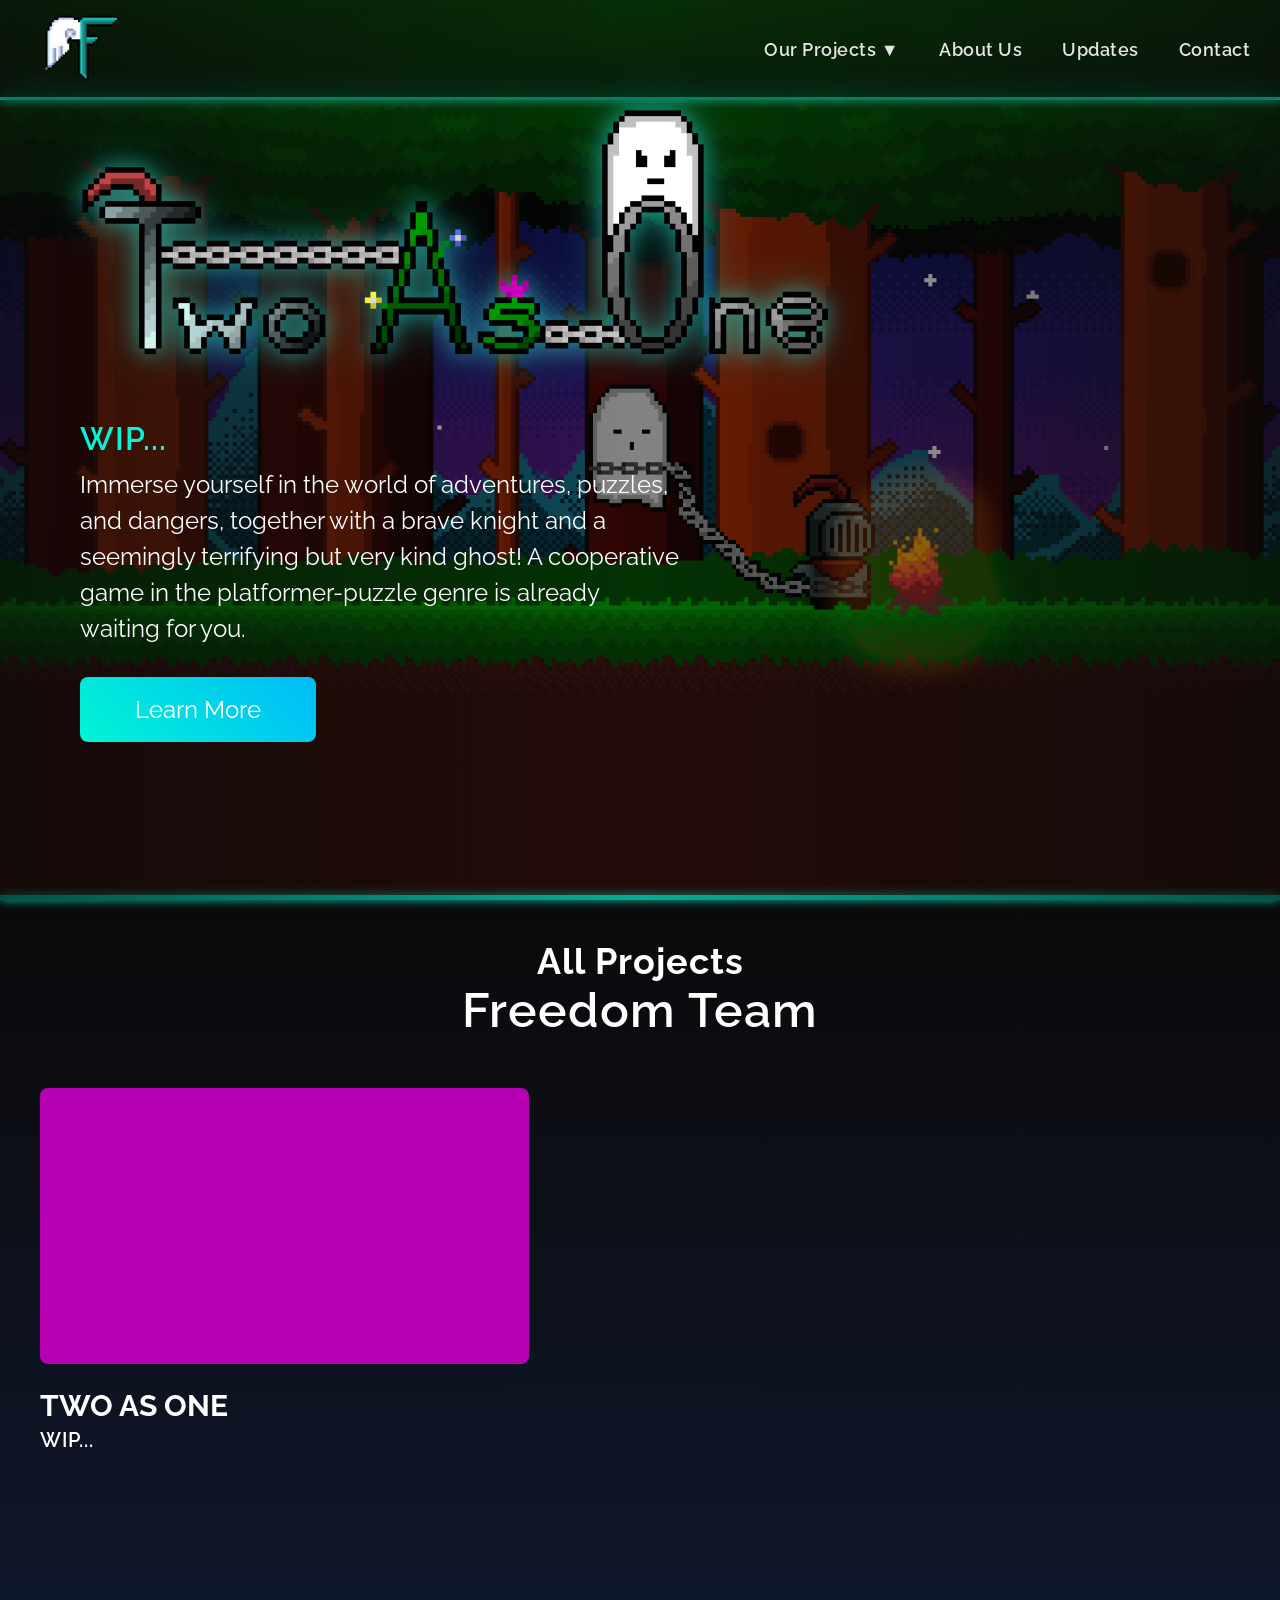
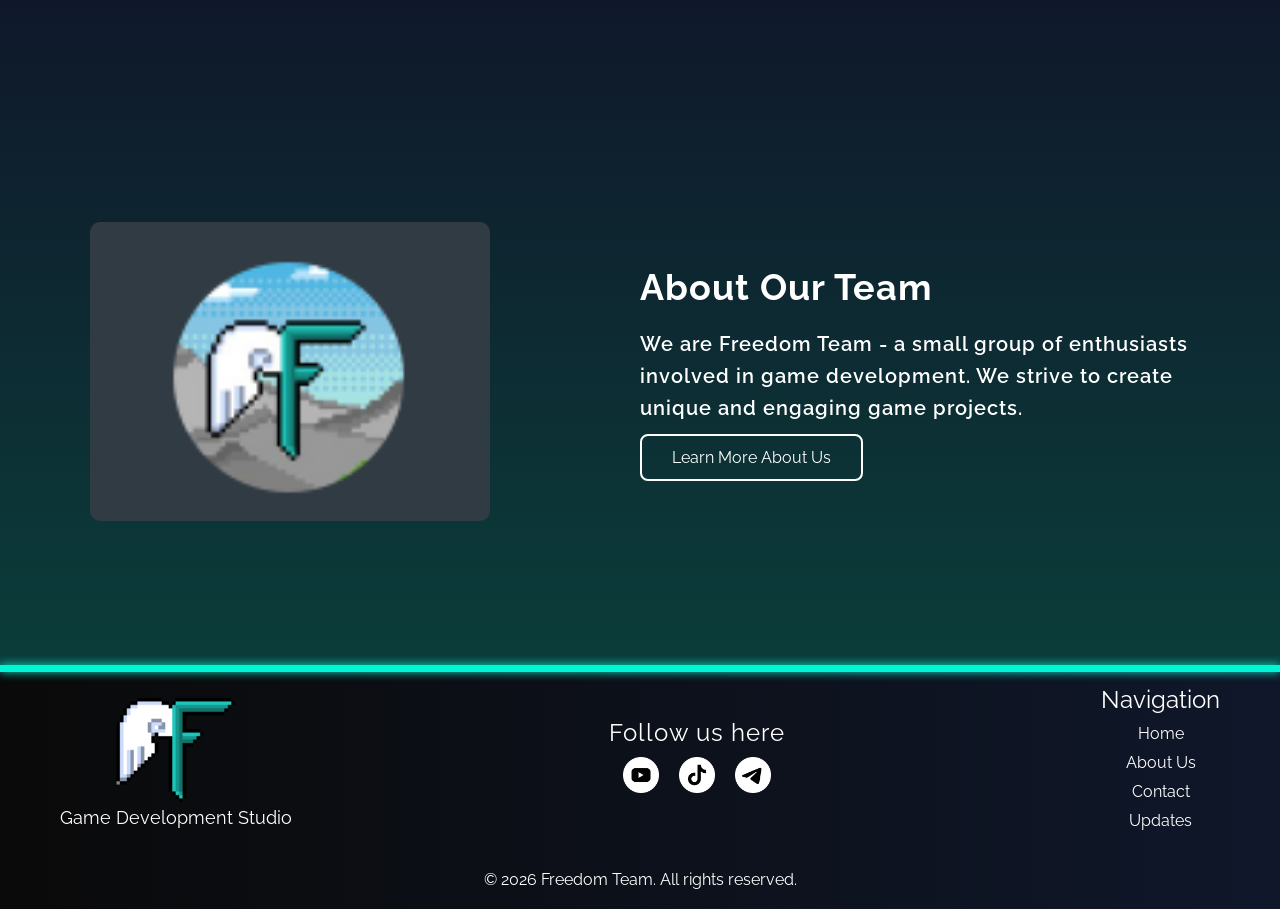
<file: index.html>
<!DOCTYPE html>
<html lang="en">
<head>
    <!-- Подключение шрифта Raleway -->
    <link rel="preconnect" href="https://fonts.googleapis.com">
    <link rel="preconnect" href="https://fonts.gstatic.com" crossorigin>
    <link href="https://fonts.googleapis.com/css2?family=Raleway:ital,wght@0,100..900;1,100..900&display=swap" rel="stylesheet">

    <!-- Мета-теги -->
    <meta charset="UTF-8">
    <meta name="viewport" content="width=device-width, initial-scale=1.0">
    <meta name="description" content="Freedom Team — разработка игр">
    <meta name="keywords" content="FT, Freedom Team, разработка игр, геймдев, пиксель-арт, 2D игры">
    <meta name="author" content="Freedom Team">

    <!-- Заголовок и подключение стилей -->
    <title>Freedom Team</title>
    <link rel="stylesheet" href="CSS/main_styles.css">
    <link rel="icon" href="Картинки/logo_64x64_letter.png" type="image/png">

    <!-- Подключение анимаций -->
    <link rel="stylesheet" href="https://unpkg.com/aos@2.3.4/dist/aos.css">
</head>
<body>

<!-- Секция: header -->  
<div class="header" data-aos="fade-down" data-aos-duration="800">

    <!-- header с обводкой и основной частью -->
    <div class="header-background-gradient"></div>

    <!-- Логотип -->
    <div class="logo">
        <a href="index.html">
            <img src="Картинки/logo_64x64_letter.png" alt="logo-FT">
        </a>
    </div> 

    <!-- Меню -->
    <nav class="menu">
            <div class="dropdown">
                <a href="our_projects.html">Our Projects ▼</a>

                <div class="dropdown-content">
                    <a href="our_projects.html">Two as One</a>
                </div>
            </div> 
            
        <a href="about.html">About Us</a>
        <a href="updates.html">Updates</a>
        <a href="contact.html">Contact</a>
    </nav>
</div>
     
<!-- Секция: последний проект -->
<section class="hero">

    <!-- Лого: Two as One -->
    <div class="hero-content" data-aos="fade-up" data-aos-duration="1000">
        <img src="Картинки/TAO-logo.png" class="hero-logo" alt="TAO-logo">

        <p class="status">WIP...</p>

        <p class="description">Immerse yourself in the world of adventures, puzzles, and dangers, together with a brave knight and a seemingly terrifying but very kind ghost! A cooperative game in the platformer-puzzle genre is already waiting for you.</p>

        <a href="our_projects.html" class="TAO-button">Learn More</a>
    </div>

</section>

<!-- Секция: все проекты + коротко про нас -->
<section class="all-projects">

  <!-- Заголовок -->
  <div class="all-projects-header" data-aos="fade-up" data-aos-duration="1000">
    <h2>All Projects</h2>
    <p>Freedom Team</p>
  </div>

  <!-- Проекты -->
  <div class="projects-grid" data-aos="fade-up" data-aos-duration="1000">

    <div class="project-card">
      <a href="our_projects.html" class="TAO-link">
        
        <img src="Картинки/TAO_Mini_logo.png" alt="TAO-Mini-logo">

        <h3>TWO AS ONE</h3>
        <p class="status-TAO">WIP...</p>

      </a>
    </div>

  </div>

  <!-- Кратко о нас -->
   <div class="about-us">

    <div class="about-container" data-aos="fade-right" data-aos-duration="1000">
      
      <!-- Левая часть -->
      <div class="about-us-text"> 
        <h2>About Our Team</h2>
        <p>We are Freedom Team - a small group of enthusiasts involved in game development. We strive to create unique and engaging game projects.</p>
        <a href="about.html" class="about-button">Learn More About Us</a>
      </div>
   
      <!-- Правая часть -->
      <div class="about-us-img">
        <img src="Картинки/FT_logo.png" alt="About-Us-Image">
      </div>
    </div>
    
   </div>
</section>

<!-- Секция: футер -->
<footer class="footer">
    
    <div class="footer-content">

      <!-- Лого / название -->
      <div class="footer-logo">
        <img src="Картинки/logo_64x64_letter.png" alt="logo-FT">
        <p>Game Development Studio</p>
      </div>

      <!-- Соцсети -->
      <div class="footer-socials">
        <p>Follow us here</p>

      <div class="social-footer-links">
      <!-- Ссылки на социальные сети -->
        <a href="https://surl.li/wzdjaf" class="social-icon-footer">
        <img src="Картинки/youtube.png" alt="YouTube">
        </a>

        <a href="https://www.tiktok.com/@freedoteam33?_t=ZM-90I9KZEi9U4&_r=1" class="social-icon-footer">
        <img src="Картинки/tiktok.png" alt="TikTok">
        </a>

        <a href="https://t.me/freedOmpp" class="social-icon-footer">
        <img src="Картинки/telegram.png" alt="Telegram">
        </a>
      </div>
      </div>

      <!-- Навигация -->
      <div class="footer-nav">
        <p>Navigation</p>
        <a href="index.html">Home</a>
        <a href="about.html">About Us</a>
        <a href="contact.html">Contact</a>
        <a href="updates.html">Updates</a>
      </div>
    </div>

    <!-- Копирайт -->
      <div class="footer-bottom">
        <p>© 2026 Freedom Team. All rights reserved.</p>
      </div>
</footer>


    <script src="https://unpkg.com/aos@2.3.4/dist/aos.js"></script>

    <script>AOS.init({
        duration: 800,
        easing: 'ease-in-out',
        once: true
    });</script>
</body>
</html>
</file>
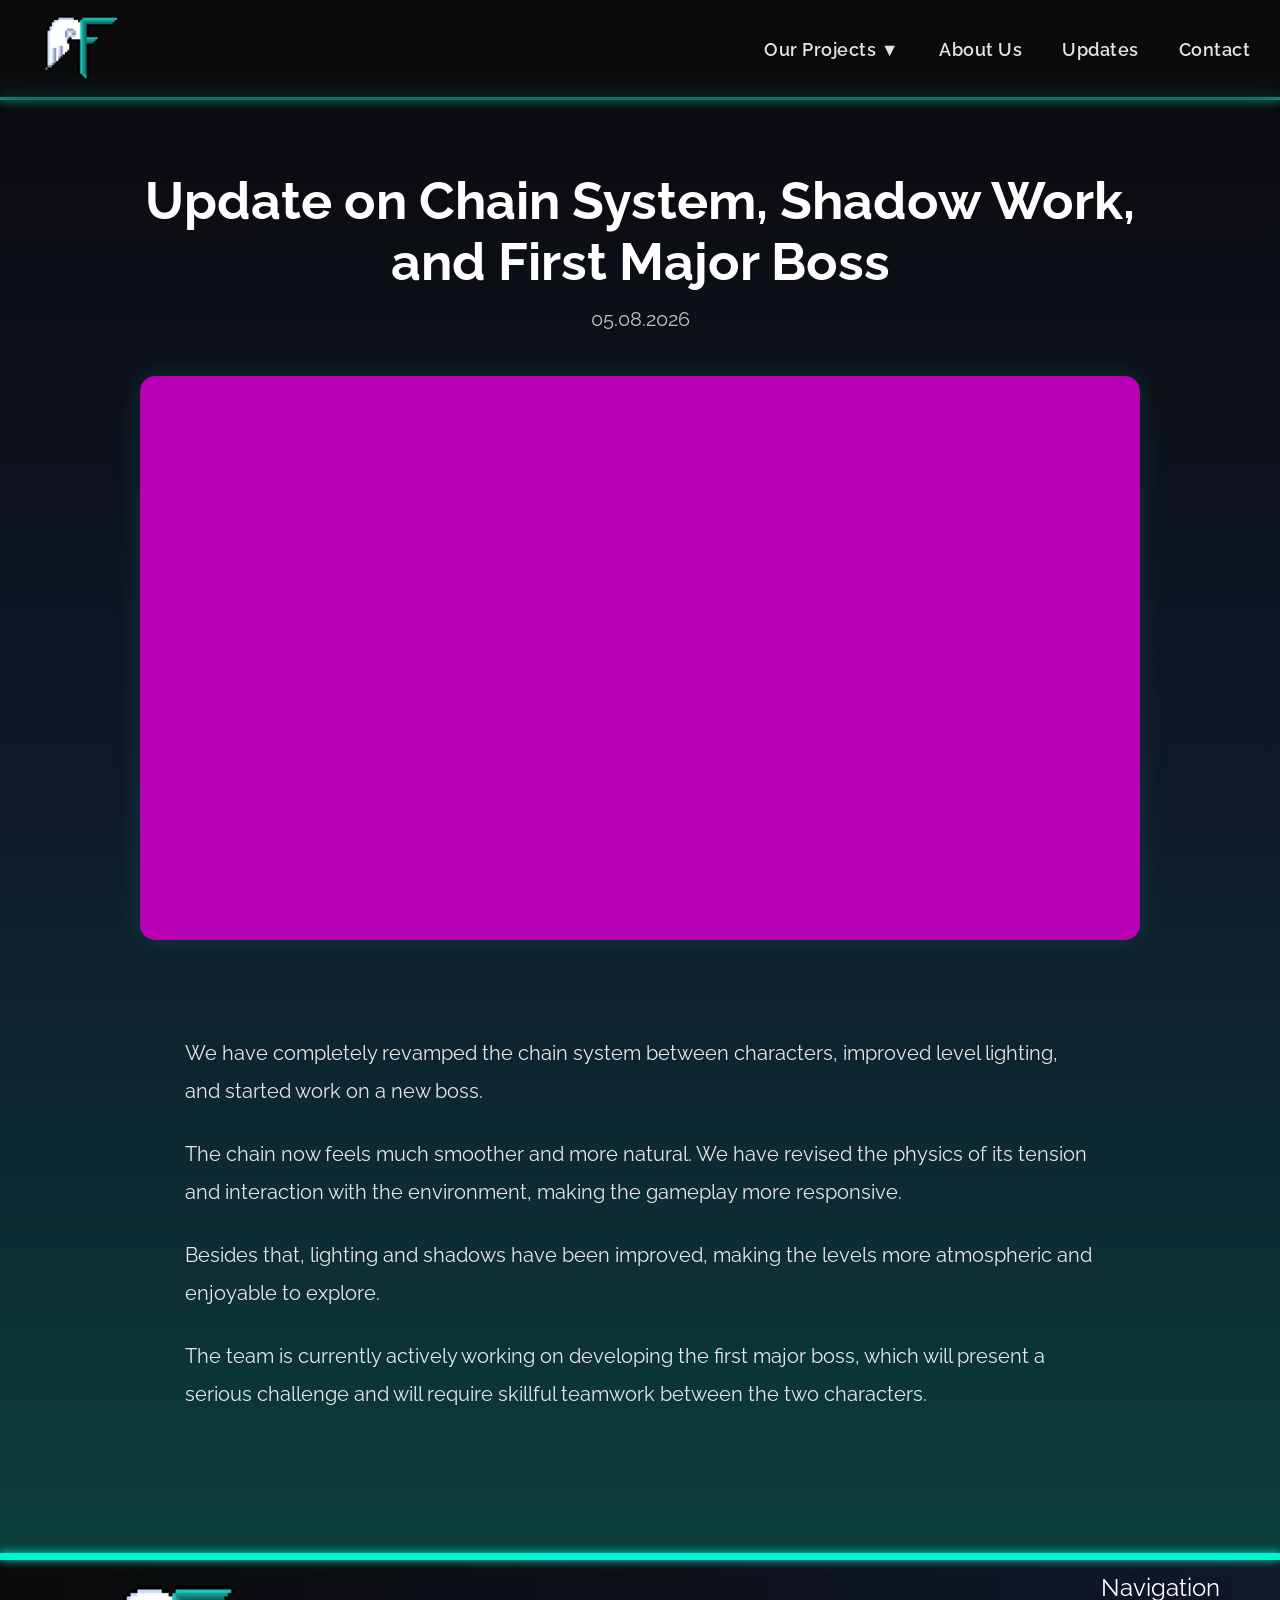
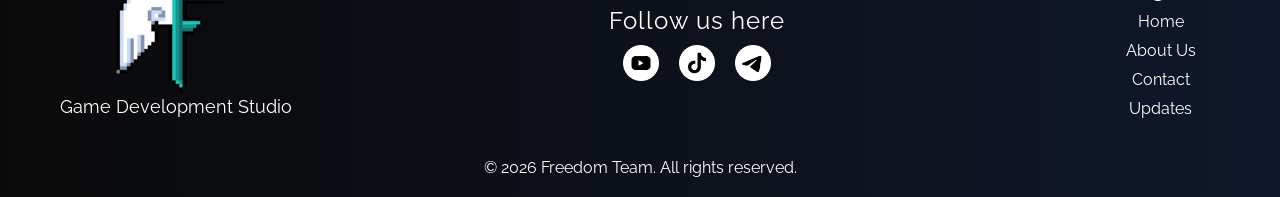
<file: 05.08.2026.html>
<!DOCTYPE html>
<html lang="en">
<head>
    <!-- Подключение шрифта Raleway -->
    <link rel="preconnect" href="https://fonts.googleapis.com">
    <link rel="preconnect" href="https://fonts.gstatic.com" crossorigin>
    <link href="https://fonts.googleapis.com/css2?family=Raleway:ital,wght@0,100..900;1,100..900&display=swap" rel="stylesheet">

    <!-- Мета-теги -->
    <meta charset="UTF-8">
    <meta name="viewport" content="width=device-width, initial-scale=1.0">
    <meta name="description" content="Freedom Team — разработка игр">
    <meta name="keywords" content="FT, Freedom Team, разработка игр, геймдев, пиксель-арт, 2D игры">
    <meta name="author" content="Freedom Team">

    <!-- Заголовок и подключение стилей -->
    <title>05.08.2026 - Freedom Team</title>
    <link rel="stylesheet" href="CSS/main_styles.css">
    <link rel="icon" href="Картинки/logo_64x64_letter.png" type="image/png">

    <!-- Подключение анимаций -->
    <link rel="stylesheet" href="https://unpkg.com/aos@2.3.4/dist/aos.css">
</head>
<body>
    <!-- Секция: header -->  
<div class="header" data-aos="fade-down" data-aos-duration="800">

    <!-- header с обводкой и основной частью -->
    <div class="header-background-gradient"></div>

    <!-- Логотип -->
    <div class="logo">
        <a href="index.html">
            <img src="Картинки/logo_64x64_letter.png" alt="logo-FT">
        </a>
    </div> 

    <!-- Меню -->
    <nav class="menu">
            <div class="dropdown">
                <a href="our_projects.html">Our Projects ▼</a>

                <div class="dropdown-content">
                    <a href="our_projects.html">Two as One</a>
                </div>
            </div> 
            
        <a href="about.html">About Us</a>
        <a href="updates.html">Updates</a>
        <a href="contact.html">Contact</a>
    </nav>
</div>

    <!-- Секция: НОВОСТЬ -->  
    <main class="news-page" data-aos="fade-up" data-aos-duration="1000">
        <div class="news-container">
            <h1>Update on Chain System, Shadow Work, and First Major Boss</h1>

            <p class="news-date">05.08.2026</p>

            <div class="news-image">
            <img src="Картинки/TAO_Mini_logo.png" alt="Обновление">
            </div>

            <div class="news-description">

            <p>
                We have completely revamped the chain system between characters,
                improved level lighting, and started work on a new boss.
            </p>

            <p>
                The chain now feels much smoother and more natural.
                We have revised the physics of its tension and interaction with the environment,
                making the gameplay more responsive.
            </p>

            <p>
                Besides that, lighting and shadows have been improved, making the levels
                more atmospheric and enjoyable to explore.
            </p>

            <p>
                The team is currently actively working on developing the first
                major boss, which will present a serious challenge
                and will require skillful teamwork between the two characters.
            </p>

        </div>

        </div>
</main>


<!-- Секция: футер -->
<footer class="footer">
    
    <div class="footer-content">

      <!-- Лого / название -->
      <div class="footer-logo">
        <img src="Картинки/logo_64x64_letter.png" alt="logo-FT">
        <p>Game Development Studio</p>
      </div>

      <!-- Соцсети -->
      <div class="footer-socials">
        <p>Follow us here</p>

      <div class="social-footer-links">
      <!-- Ссылки на социальные сети -->
        <a href="https://surl.li/wzdjaf" class="social-icon-footer">
        <img src="Картинки/youtube.png" alt="YouTube">
        </a>

        <a href="https://www.tiktok.com/@freedoteam33?_t=ZM-90I9KZEi9U4&_r=1" class="social-icon-footer">
        <img src="Картинки/tiktok.png" alt="TikTok">
        </a>

        <a href="https://t.me/freedOmpp" class="social-icon-footer">
        <img src="Картинки/telegram.png" alt="Telegram">
        </a>
      </div>
      </div>

      <!-- Навигация -->
      <div class="footer-nav">
        <p>Navigation</p>
        <a href="index.html">Home</a>
        <a href="about.html">About Us</a>
        <a href="contact.html">Contact</a>
        <a href="updates.html">Updates</a>
      </div>
    </div>

    <!-- Копирайт -->
      <div class="footer-bottom">
        <p>© 2026 Freedom Team. All rights reserved.</p>
      </div>
</footer>
</body>

    <script src="https://unpkg.com/aos@2.3.4/dist/aos.js"></script>

    <script>AOS.init({
        duration: 800,
        easing: 'ease-in-out',
        once: true
    });</script>
</html>
</file>
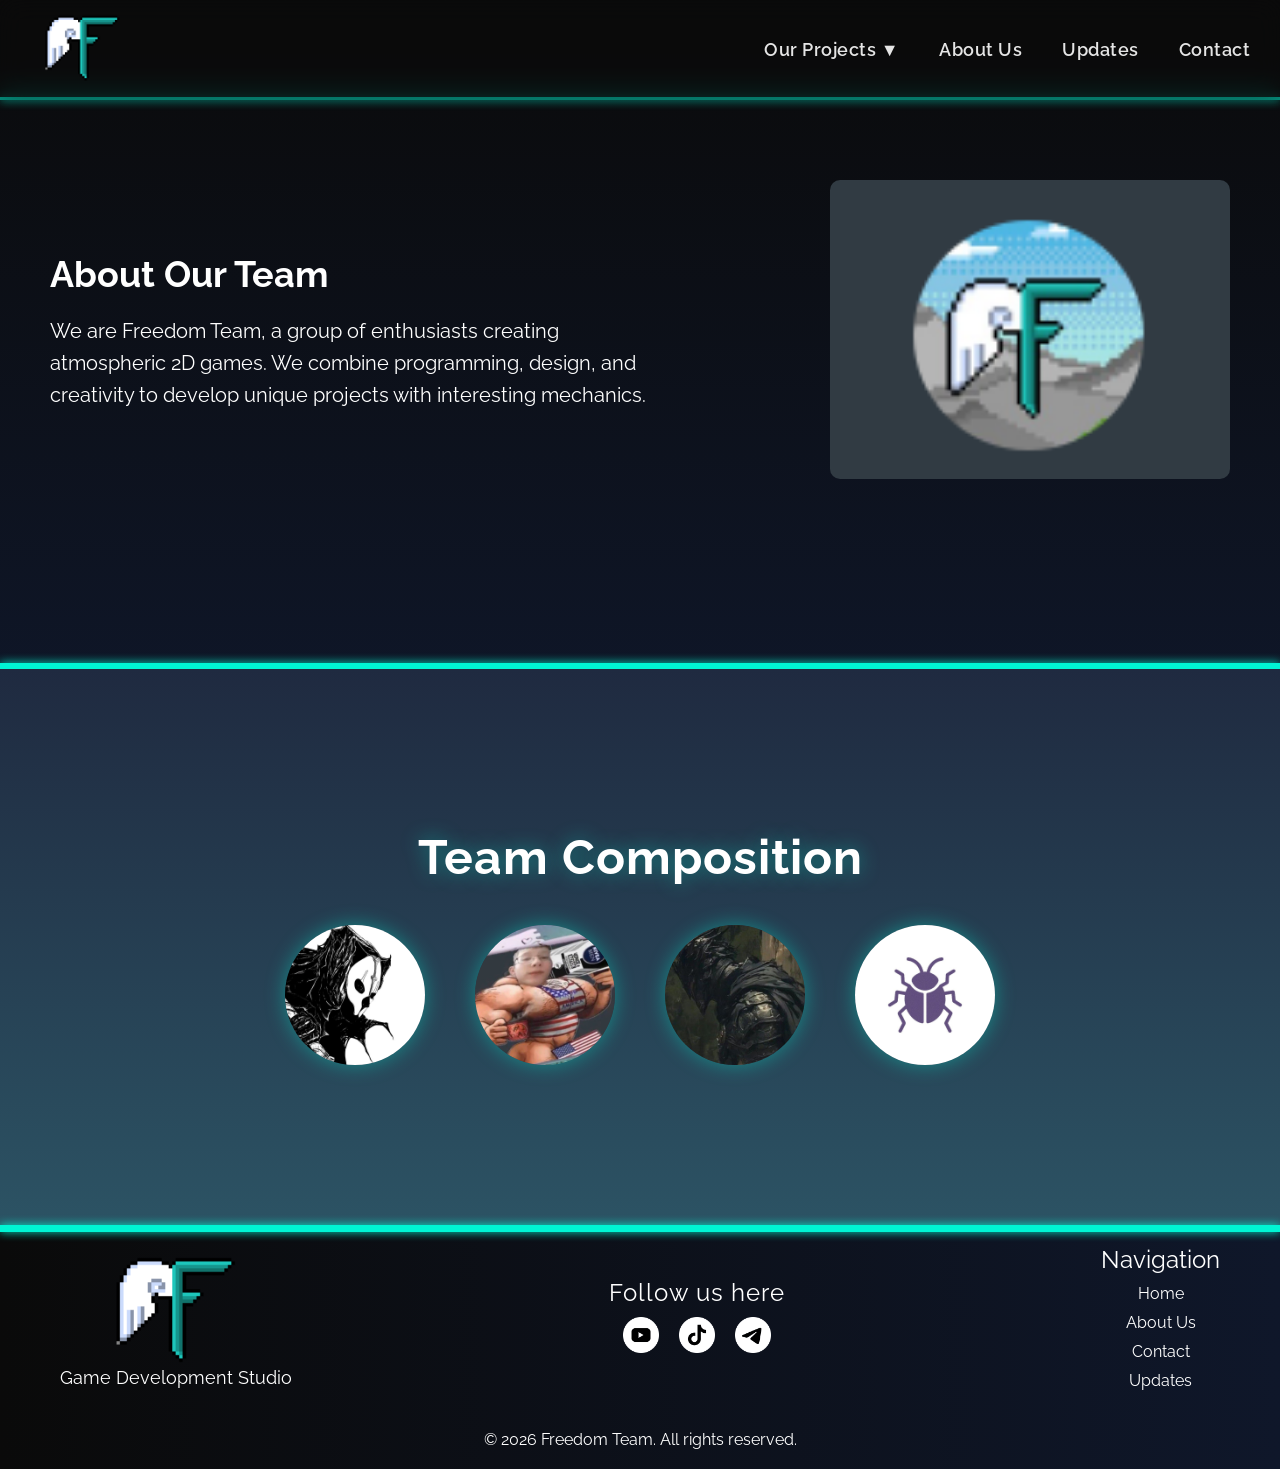
<file: about.html>
<!DOCTYPE html>
<html lang="en">
<head>
    <!-- Подключение шрифта Raleway -->
    <link rel="preconnect" href="https://fonts.googleapis.com">
    <link rel="preconnect" href="https://fonts.gstatic.com" crossorigin>
    <link href="https://fonts.googleapis.com/css2?family=Raleway:ital,wght@0,100..900;1,100..900&display=swap" rel="stylesheet">

    <!-- Мета-теги -->
    <meta charset="UTF-8">
    <meta name="viewport" content="width=device-width, initial-scale=1.0">
    <meta name="description" content="Freedom Team — разработка игр">
    <meta name="keywords" content="FT, Freedom Team, разработка игр, геймдев, пиксель-арт, 2D игры">
    <meta name="author" content="Freedom Team">

    <!-- Заголовок и подключение стилей -->
    <title>About Us - Freedom Team</title>
    <link rel="stylesheet" href="CSS/main_styles.css">
    <link rel="icon" href="Картинки/logo_64x64_letter.png" type="image/png">

    <!-- Подключение анимаций -->
    <link rel="stylesheet" href="https://unpkg.com/aos@2.3.4/dist/aos.css">
</head>
<body>

    <!-- Секция: header -->  
    <div class="header" data-aos="fade-down" data-aos-duration="800">

    <!-- header с обводкой и основной частью -->
    <div class="header-background-gradient"></div>

    <!-- Логотип -->
    <div class="logo">
        <a href="index.html">
            <img src="Картинки/logo_64x64_letter.png" alt="logo-FT">
        </a>
    </div> 

    <!-- Меню -->
    <nav class="menu">
            <div class="dropdown">
                <a href="our_projects.html">Our Projects ▼</a>

                <div class="dropdown-content">
                    <a href="our_projects.html">Two as One</a>
                </div>
            </div> 
            
        <a href="about.html">About Us</a>
        <a href="updates.html">Updates</a>
        <a href="contact.html">Contact</a>
    </nav>
</div>

    <!-- Секция: о нас -->
   <section class="about-team-section">

  <div class="about-container reverse" data-aos="fade-left" data-aos-duration="1000">

    <div class="about-us-img">
      <img src="Картинки/FT_logo.png" alt="Наша команда">
    </div>

    <div class="about-us-text">
      <h2>About Our Team</h2>
      <p>
        We are Freedom Team, a group of enthusiasts creating atmospheric 2D games.
        We combine programming, design, and creativity to develop unique projects with interesting mechanics.
      </p>
    </div>
  </div>
</section>

    <!-- Разделяющяя линия -->
    <div class="section-divider"></div>

    <!-- Секция: состав команды -->
    <section class="team" data-aos="fade-up" data-aos-duration="1000"> 

      <h2>Team Composition</h2>

      <div class="team-grid">

        <!-- Участник: Я -->
        <div class="member">
          <img src="Картинки/symbiotix33_Avatar.jpg" alt="member">

        <div class="member-info">
          <h3>symbiotiX33</h3>
          <p>Content Promotion and Pixel Artist</p>

          <div class="member-socials">
            <a href="https://t.me/symb33"><img src="Картинки/telegram.png" alt="Telegram"></a>
            <a href="https://surl.lu/qptdpq"><img src="Картинки/youtube.png" alt="YouTube"></a>
            <a href="https://www.tiktok.com/@symbiotix04"><img src="Картинки/tiktok.png" alt="TikTok"></a>
          </div>
        </div>
      </div>

        <!-- Участник: Fluxx -->
        <div class="member">
          <img src="Картинки/fluxx_Avatar.jpg" alt="member">

        <div class="member-info">
          <h3>Fluxx</h3>
          <p>Game Code Development (C#)</p>
          
            <div class="member-socials">
              <a href="#"><img src="Картинки/telegram.png" alt="Telegram"></a>
          </div>
        </div>
      </div>

      <!-- Участник: Muppo1232 -->
       <div class="member">
          <img src="Картинки/muppo1232_Avatar.jpg" alt="member">

        <div class="member-info">
          <h3>Muppo1232</h3>
          <p>Assistant Developer + Editor</p>
          
            <div class="member-socials">
              <a href="#"><img src="Картинки/telegram.png" alt="Telegram"></a>
          </div>
        </div>
    </div>

      <!-- Участник: Монтжёр -->
       <div class="member">
          <img src="Картинки/montager_Avatar.jpg" alt="member">

        <div class="member-info">
          <h3>public_0x5f</h3>
          <p>Lead Editor</p>
          
            <div class="member-socials">
              <a href="#"><img src="Картинки/telegram.png" alt="Telegram"></a>
          </div>
        </div>
      </div>
  </div>
</section>

    <!-- Секция: футер -->
    <footer class="footer">
    
    <div class="footer-content">

      <!-- Лого / название -->
      <div class="footer-logo">
        <img src="Картинки/logo_64x64_letter.png" alt="logo-FT">
        <p>Game Development Studio</p>
      </div>

      <!-- Соцсети -->
      <div class="footer-socials">
        <p>Follow us here</p>

      <div class="social-footer-links">
      <!-- Ссылки на социальные сети -->
        <a href="https://surl.li/wzdjaf" class="social-icon-footer">
        <img src="Картинки/youtube.png" alt="YouTube">
        </a>

        <a href="https://www.tiktok.com/@freedoteam33?_t=ZM-90I9KZEi9U4&_r=1" class="social-icon-footer">
        <img src="Картинки/tiktok.png" alt="TikTok">
        </a>

        <a href="https://t.me/freedOmpp" class="social-icon-footer">
        <img src="Картинки/telegram.png" alt="Telegram">
        </a>
      </div>
      </div>

      <!-- Навигация -->
      <div class="footer-nav">
        <p>Navigation</p>
        <a href="index.html">Home</a>
        <a href="about.html">About Us</a>
        <a href="contact.html">Contact</a>
        <a href="updates.html">Updates</a>
      </div>
    </div>

    <!-- Копирайт -->
      <div class="footer-bottom">
        <p>© 2026 Freedom Team. All rights reserved.</p>
      </div>
</footer>
</body>

    <script src="https://unpkg.com/aos@2.3.4/dist/aos.js"></script>

    <script>AOS.init({
        duration: 800,
        easing: 'ease-in-out',
        once: true
    });</script>
</html>
</file>
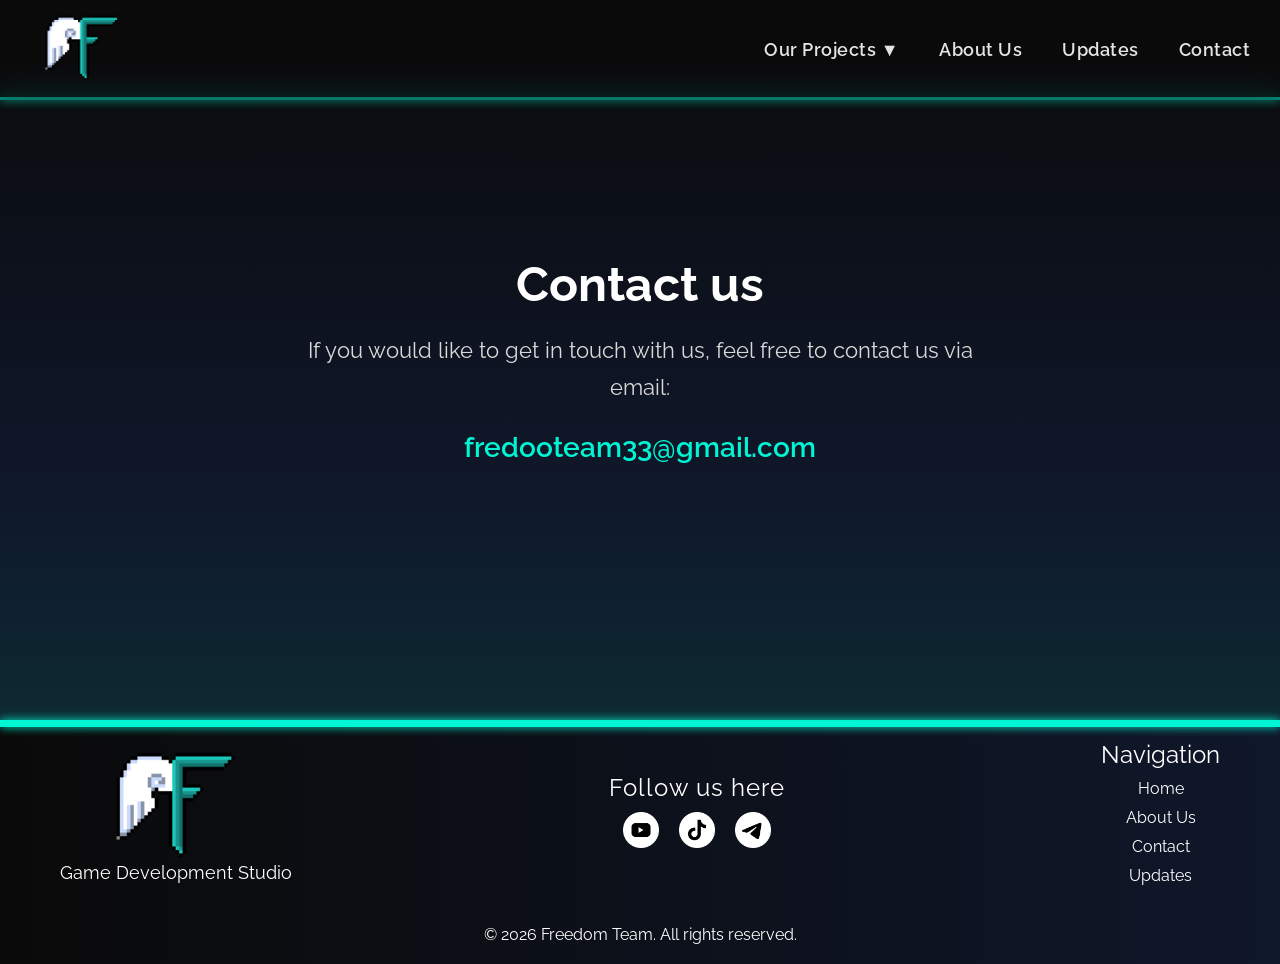
<file: contact.html>
<!DOCTYPE html>
<html lang="en">
<head>
    <!-- Подключение шрифта Raleway -->
    <link rel="preconnect" href="https://fonts.googleapis.com">
    <link rel="preconnect" href="https://fonts.gstatic.com" crossorigin>
    <link href="https://fonts.googleapis.com/css2?family=Raleway:ital,wght@0,100..900;1,100..900&display=swap" rel="stylesheet">

    <!-- Мета-теги -->
    <meta charset="UTF-8">
    <meta name="viewport" content="width=device-width, initial-scale=1.0">
    <meta name="description" content="Freedom Team — разработка игр">
    <meta name="keywords" content="FT, Freedom Team, разработка игр, геймдев, пиксель-арт, 2D игры">
    <meta name="author" content="Freedom Team">

    <!-- Заголовок и подключение стилей -->
    <title>Freedom Team</title>
    <link rel="stylesheet" href="CSS/main_styles.css">
    <link rel="icon" href="Картинки/logo_64x64_letter.png" type="image/png">

    <!-- Подключение анимаций -->
    <link rel="stylesheet" href="https://unpkg.com/aos@2.3.4/dist/aos.css">
</head>
<body>
    <!-- Секция: header -->  
    <div class="header" data-aos="fade-down" data-aos-duration="800">

    <!-- header с обводкой и основной частью -->
        <div class="header-background-gradient"></div>

    <!-- Логотип -->
        <div class="logo">
        <a href="index.html">
            <img src="Картинки/logo_64x64_letter.png" alt="logo-FT">
        </a>
    </div> 

    <!-- Меню -->
        <nav class="menu">
            <div class="dropdown">
                <a href="our_projects.html">Our Projects ▼</a>

                <div class="dropdown-content">
                    <a href="our_projects.html">Two as One</a>
                </div>
            </div> 
            
        <a href="about.html">About Us</a>
        <a href="updates.html">Updates</a>
        <a href="contact.html">Contact</a>
    </nav>
</div>

    <main class="contact" data-aos="fade-up" data-aos-duration="1000">
        <div class="contact-container">
            <h1>Contact us</h1>

            <p>If you would like to get in touch with us, feel free to contact us via email: </p> 
            <a href="https://mail.google.com/mail/?view=cm&fs=1&to=fredooteam33@gmail.com" class="contact-email">fredooteam33@gmail.com</a>
        </div>

       
</main>

<!-- Секция: футер -->
    <footer class="footer">
    
        <div class="footer-content">

      <!-- Лого / название -->
            <div class="footer-logo">
        <img src="Картинки/logo_64x64_letter.png" alt="logo-FT">
        <p>Game Development Studio</p>
      </div>

      <!-- Соцсети -->
            <div class="footer-socials">
        <p>Follow us here</p>

            <div class="social-footer-links">
      <!-- Ссылки на социальные сети -->
        <a href="https://surl.li/wzdjaf" class="social-icon-footer">
        <img src="Картинки/youtube.png" alt="YouTube">
        </a>

        <a href="https://www.tiktok.com/@freedoteam33?_t=ZM-90I9KZEi9U4&_r=1" class="social-icon-footer">
        <img src="Картинки/tiktok.png" alt="TikTok">
        </a>

        <a href="https://t.me/freedOmpp" class="social-icon-footer">
        <img src="Картинки/telegram.png" alt="Telegram">
        </a>
      </div>
      </div>

      <!-- Навигация -->
            <div class="footer-nav">
        <p>Navigation</p>
        <a href="index.html">Home</a>
        <a href="about.html">About Us</a>
        <a href="contact.html">Contact</a>
        <a href="updates.html">Updates</a>
      </div>
    </div>

    <!-- Копирайт -->
            <div class="footer-bottom">
        <p>© 2026 Freedom Team. All rights reserved.</p>
      </div>
</footer>

</body>

<script src="https://unpkg.com/aos@2.3.4/dist/aos.js"></script>

    <script>AOS.init({
        duration: 800,
        easing: 'ease-in-out',
        once: true
    });</script>
</html>
</file>
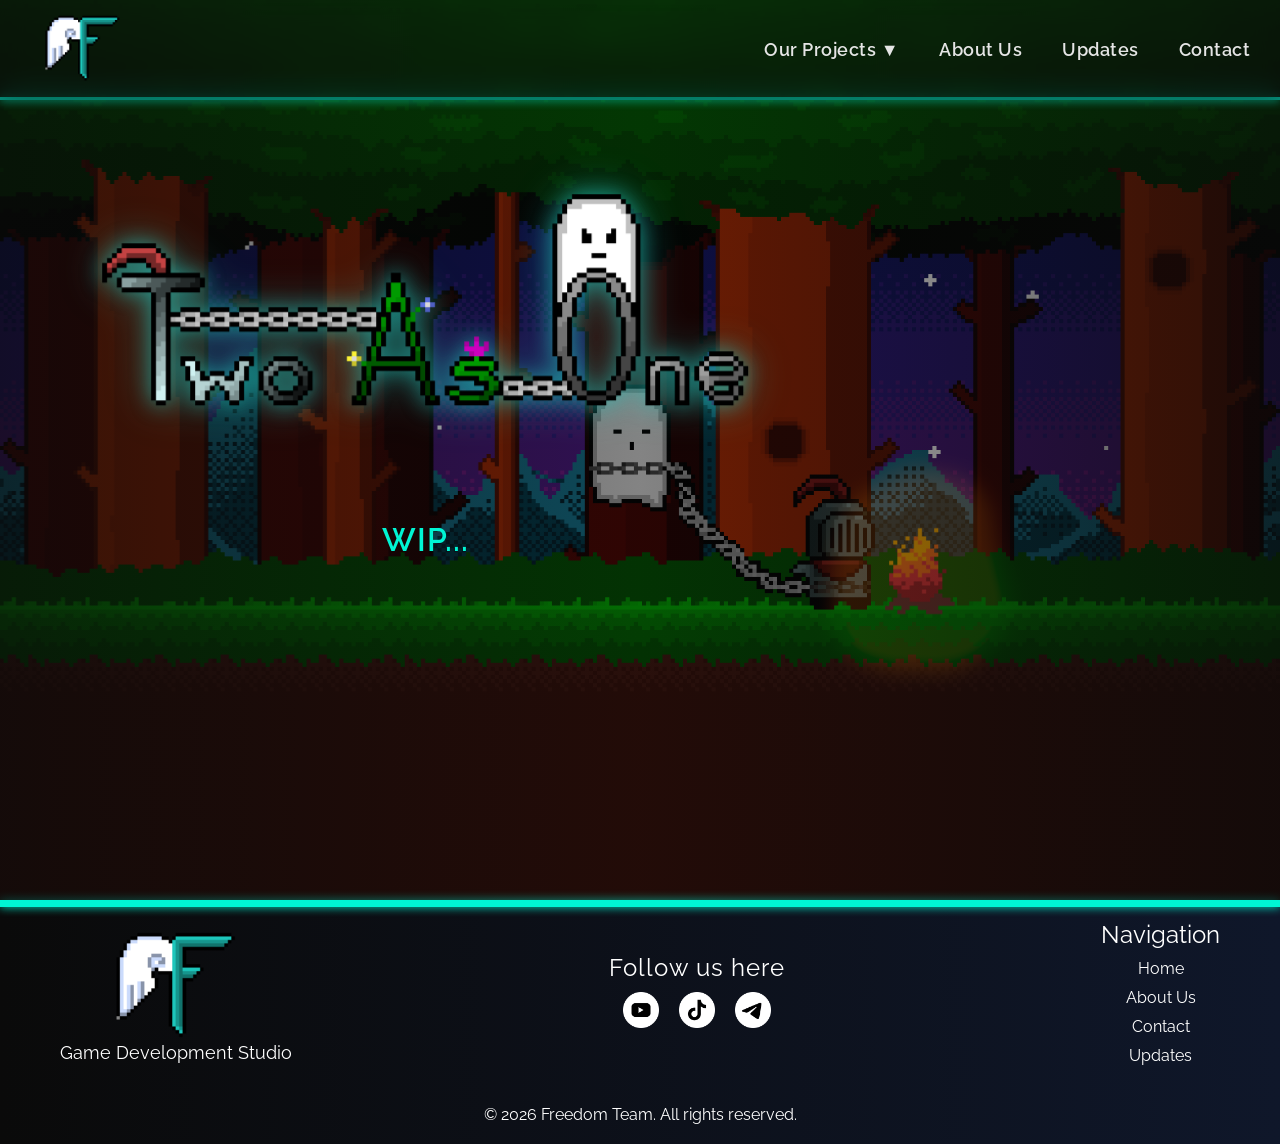
<file: our_projects.html>
<!DOCTYPE html>
<html lang="en">
<head>
    <!-- Подключение шрифта Raleway -->
    <link rel="preconnect" href="https://fonts.googleapis.com">
    <link rel="preconnect" href="https://fonts.gstatic.com" crossorigin>
    <link href="https://fonts.googleapis.com/css2?family=Raleway:ital,wght@0,100..900;1,100..900&display=swap" rel="stylesheet">

    <!-- Мета-теги -->
    <meta charset="UTF-8">
    <meta name="viewport" content="width=device-width, initial-scale=1.0">
    <meta name="description" content="Freedom Team — разработка игр">
    <meta name="keywords" content="FT, Freedom Team, разработка игр, геймдев, пиксель-арт, 2D игры">
    <meta name="author" content="Freedom Team">

    <!-- Заголовок и подключение стилей -->
    <title>Our Projects - Freedom Team</title>
    <link rel="stylesheet" href="CSS/main_styles.css">
    <link rel="icon" href="Картинки/logo_64x64_letter.png" type="image/png">

    <!-- Подключение анимаций -->
    <link rel="stylesheet" href="https://unpkg.com/aos@2.3.4/dist/aos.css">
</head>
<body>
    <!-- Секция: header -->  
    <div class="header" data-aos="fade-down" data-aos-duration="800">

    <!-- header с обводкой и основной частью -->
    <div class="header-background-gradient"></div>

    <!-- Логотип -->
    <div class="logo">
        <a href="index.html">
            <img src="Картинки/logo_64x64_letter.png" alt="logo-FT">
        </a>
    </div> 

    <!-- Меню -->
    <nav class="menu">
            <div class="dropdown">
                <a href="our_projects.html">Our Projects ▼</a>

                <div class="dropdown-content">
                    <a href="our_projects.html">Two as One</a>
                </div>
            </div> 
            
        <a href="about.html">About Us</a>
        <a href="updates.html">Updates</a>
        <a href="contact.html">Contact</a>
    </nav>
</div>

    <!-- Секция: Проекты -->
    <section class="TAO-hero">

    <!-- Лого: Two as One -->
    <div class="hero-content-TAO" data-aos="fade-up" data-aos-duration="1000">
        <img src="Картинки/TAO-logo.png" class="hero-logo-TAO" alt="TAO-logo">

        <p class="status-TAO">WIP...</p>
    </div>

</section>

    <!-- Секция: футер -->
<footer class="footer">
    
    <div class="footer-content">

      <!-- Лого / название -->
      <div class="footer-logo">
        <img src="Картинки/logo_64x64_letter.png" alt="logo-FT">
        <p>Game Development Studio</p>
      </div>

      <!-- Соцсети -->
      <div class="footer-socials">
        <p>Follow us here</p>

      <div class="social-footer-links">
      <!-- Ссылки на социальные сети -->
        <a href="https://surl.li/wzdjaf" class="social-icon-footer">
        <img src="Картинки/youtube.png" alt="YouTube">
        </a>

        <a href="https://www.tiktok.com/@freedoteam33?_t=ZM-90I9KZEi9U4&_r=1" class="social-icon-footer">
        <img src="Картинки/tiktok.png" alt="TikTok">
        </a>

        <a href="https://t.me/freedOmpp" class="social-icon-footer">
        <img src="Картинки/telegram.png" alt="Telegram">
        </a>
      </div>
      </div>

      <!-- Навигация -->
      <div class="footer-nav">
        <p>Navigation</p>
        <a href="index.html">Home</a>
        <a href="about.html">About Us</a>
        <a href="contact.html">Contact</a>
        <a href="updates.html">Updates</a>
      </div>
    </div>

    <!-- Копирайт -->
      <div class="footer-bottom">
        <p>© 2026 Freedom Team. All rights reserved.</p>
      </div>
</footer>

    <script src="https://unpkg.com/aos@2.3.4/dist/aos.js"></script>

    <script>AOS.init({
        duration: 800,
        easing: 'ease-in-out',
        once: true
    });</script>
</body>
</html>
</file>
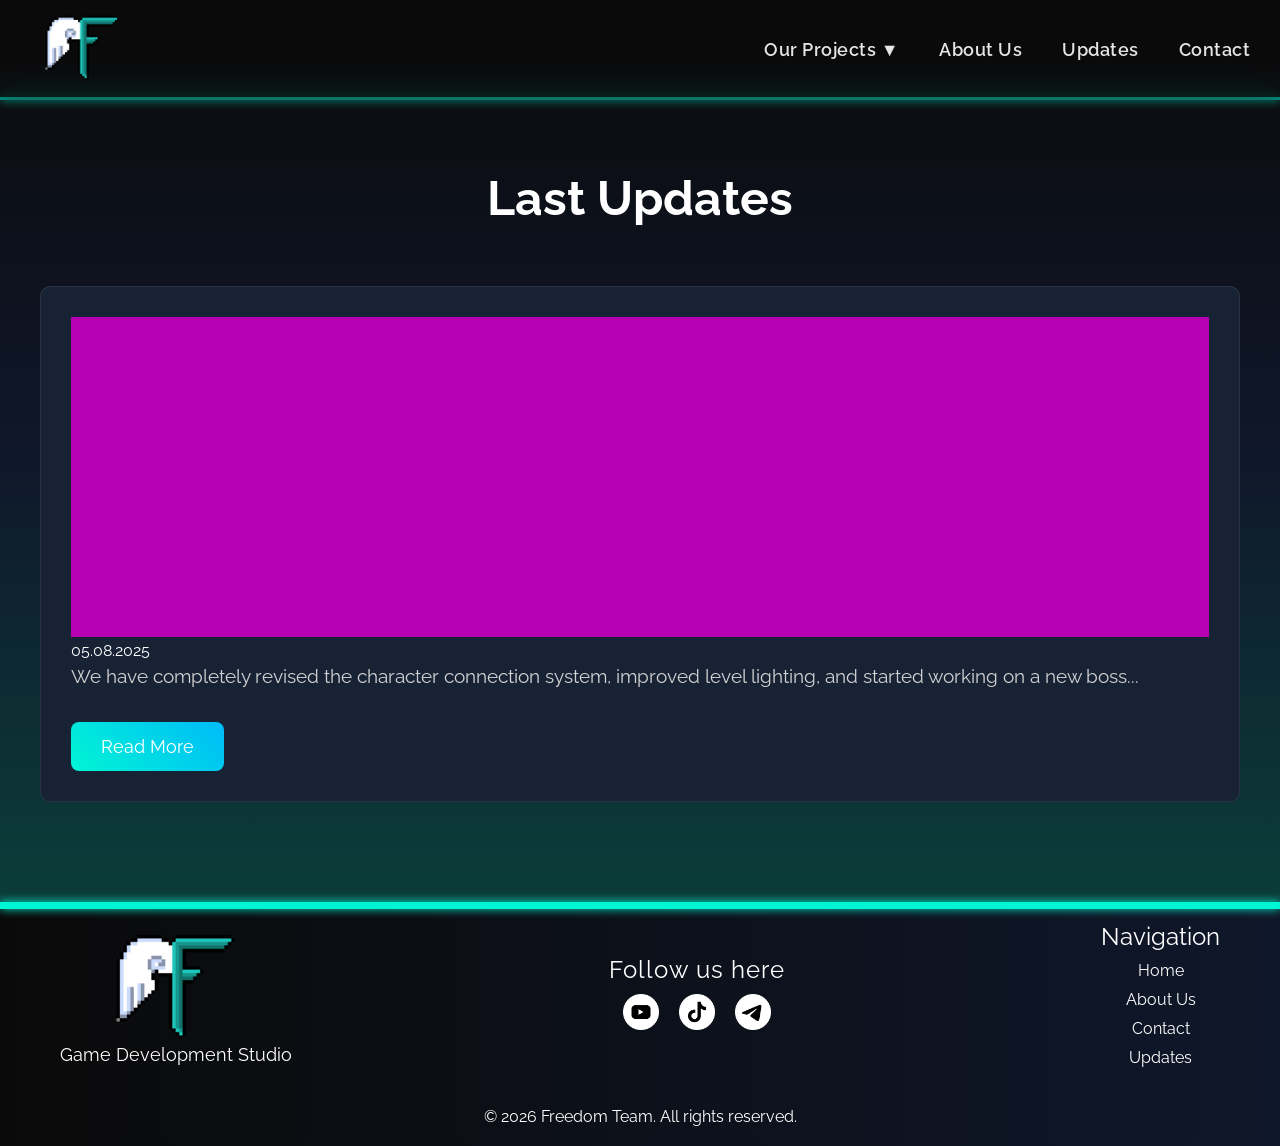
<file: updates.html>
<!DOCTYPE html>
<html lang="en">
<head>
    <!-- Подключение шрифта Raleway -->
    <link rel="preconnect" href="https://fonts.googleapis.com">
    <link rel="preconnect" href="https://fonts.gstatic.com" crossorigin>
    <link href="https://fonts.googleapis.com/css2?family=Raleway:ital,wght@0,100..900;1,100..900&display=swap" rel="stylesheet">

    <!-- Мета-теги -->
    <meta charset="UTF-8">
    <meta name="viewport" content="width=device-width, initial-scale=1.0">
    <meta name="description" content="Freedom Team — разработка игр">
    <meta name="keywords" content="FT, Freedom Team, разработка игр, геймдев, пиксель-арт, 2D игры">
    <meta name="author" content="Freedom Team">

    <!-- Заголовок и подключение стилей -->
    <title>Updates - Freedom Team</title>
    <link rel="stylesheet" href="CSS/main_styles.css">
    <link rel="icon" href="Картинки/logo_64x64_letter.png" type="image/png">

    <!-- Подключение анимаций -->
    <link rel="stylesheet" href="https://unpkg.com/aos@2.3.4/dist/aos.css">
</head>
<body>
    <!-- Секция: header -->  
<div class="header" data-aos="fade-down" data-aos-duration="800">

    <!-- header с обводкой и основной частью -->
    <div class="header-background-gradient"></div>

    <!-- Логотип -->
    <div class="logo">
        <a href="index.html">
            <img src="Картинки/logo_64x64_letter.png" alt="logo-FT">
        </a>
    </div> 

    <!-- Меню -->
    <nav class="menu">
            <div class="dropdown">
                <a href="our_projects.html">Our Projects ▼</a>

                <div class="dropdown-content">
                    <a href="our_projects.html">Two as One</a>
                </div>
            </div> 
            
        <a href="about.html">About Us</a>
        <a href="updates.html">Updates</a>
        <a href="contact.html">Contact</a>
    </nav>
</div>

    <!-- Секция: Карточки с новостями -->  
    <section class="updates" data-aos="fade-up" data-aos-duration="1000">
        <h1>Last Updates</h1>

    <div class="updates-grid">
        <article class="update-card">
            <div class="update-content">
                <img src="Картинки/TAO_Mini_logo.png" alt="TAO-Mini-logo">

                <span class="update-date">
                    05.08.2025
                </span>

                <p>
                    We have completely revised the character connection system,
                    improved level lighting, and started working on a new boss...
                </p>

                <a href="05.08.2026.html" class="update-button">
                    Read More
                </a>
            </div>
        </article>
    </div>
    </section>

    <!-- Секция: футер -->
<footer class="footer">
    
    <div class="footer-content">

      <!-- Лого / название -->
      <div class="footer-logo">
        <img src="Картинки/logo_64x64_letter.png" alt="logo-FT">
        <p>Game Development Studio</p>
      </div>

      <!-- Соцсети -->
      <div class="footer-socials">
        <p>Follow us here</p>

      <div class="social-footer-links">
      <!-- Ссылки на социальные сети -->
        <a href="https://surl.li/wzdjaf" class="social-icon-footer">
        <img src="Картинки/youtube.png" alt="YouTube">
        </a>

        <a href="https://www.tiktok.com/@freedoteam33?_t=ZM-90I9KZEi9U4&_r=1" class="social-icon-footer">
        <img src="Картинки/tiktok.png" alt="TikTok">
        </a>

        <a href="https://t.me/freedOmpp" class="social-icon-footer">
        <img src="Картинки/telegram.png" alt="Telegram">
        </a>
      </div>
      </div>

      <!-- Навигация -->
      <div class="footer-nav">
        <p>Navigation</p>
        <a href="index.html">Home</a>
        <a href="about.html">About Us</a>
        <a href="contact.html">Contact</a>
        <a href="updates.html">Updates</a>
      </div>
    </div>

    <!-- Копирайт -->
      <div class="footer-bottom">
        <p>© 2026 Freedom Team. All rights reserved.</p>
      </div>
</footer>

    <script src="https://unpkg.com/aos@2.3.4/dist/aos.js"></script>

    <script>AOS.init({
        duration: 800,
        easing: 'ease-in-out',
        once: true
    });</script>
</body>
</html>
</file>
<file: CSS/main_styles.css>
* {
  margin: 0;
  padding: 0;
  box-sizing: border-box;
}

body {
  font-family: 'Raleway', sans-serif;
}

/* HEADER */
.header {
  position: absolute;
  top: 0;
  left: 0;
  width: 100%;
  height: 100px;

  display: flex;
  align-items: center;
  gap: 30px;
  padding: 0px 30px;
  z-index: 100;
}

/* фон */
.header-background-gradient {
  position: absolute;
  inset: 0;
  background: rgba(10, 10, 10, 0.6);
  backdrop-filter: blur(12px);
  border-bottom: 3px solid rgba(0, 245, 212, 0.3);
  z-index: 1;
  pointer-events: none;
}

.header::after {
  content: "";
  position: absolute;
  bottom: 0;
  left: 0;
  width: 100%;
  height: 3px;

  background: #00f5d4;
  box-shadow: 0 0 10px #00f5d4;
}

/* лого */
.logo {
  position: relative;
  z-index: 3;
  padding: 0px;
  margin-left: 15px;
}

.logo img {
  top: -15px;
  left: 15px;
  bottom: 25%;
  width: 75px;
  cursor: pointer;
}

.logo img:hover {
  transform: scale(1.1);
  transition: 0.3s;
}

/* меню */
.menu {
  display: flex;
  gap: 40px;
  margin-left: auto;
  z-index: 200;
}

.menu a, .dropdown-content a {
  text-decoration: none;
  font-size: 18px;
  transition: 0.3s;
  font-weight: 600;
  letter-spacing: 0.5px;
  color: #e5e5e5;
}

.menu a:hover, .dropdown-content a:hover {
  color: #169588;
}

/* контейнер */
.dropdown {
  position: relative;
}

/* выпадающий список */
.dropdown-content {
  position: absolute;
  top: 100%;
  left: 0;

  background: rgba(30, 45, 70, 0.95);
  padding: 10px;

  display: flex;
  flex-direction: column;
  gap: 10px;

  opacity: 0;
  pointer-events: none;
  transition: all 0.3s ease;
  z-index: 5;
}

/* показываем при наведении */
.dropdown:hover .dropdown-content {
  opacity: 1;
  transform: translateY(0);
  pointer-events: auto;
}

/* ссылки внутри */
.dropdown-content a {
  font-size: 16px;
}

.dropdown-content a:hover {
  color: #169588;
}

/* завершение меню */





/* ОСНОВНАЯ ЧАСТЬ: main.html */

/* СЕКЦИЯ: Последний проэкт */
.hero-content {
  position: relative;
  z-index: 2;
}

.hero-logo {
  width: 750px;
  transform: translateY(-50px);

  filter:
    drop-shadow(0 0 10px rgba(33, 195, 185, 0.6))
    drop-shadow(0 0 20px rgba(33, 195, 185, 0.4));
}

.hero {
  height: 100vh;

  background-image: url("../Картинки/TAO.png");
  background-size: cover;
  background-position: center right;
  background-repeat: no-repeat;

  background-attachment: fixed;

  position: relative;
  display: flex;
  align-items: center;
  padding-left: 80px;
}

.hero::after {
  content: "";
  position: absolute;
  inset: 0;

  background: linear-gradient(to right, rgba(10,10,10,0.7), rgba(10,10,10,0.3), rgba(10,10,10,0.7));

  z-index: 1;
}

.status {
  color: #00f5d4;
  font-size: 32px;
  font-weight: 600;
  margin-top: 10px;
  margin-bottom: 10px;

  letter-spacing: 1px;
}

.description {
  color: #fff;
  font-size: 24px;
  max-width: 600px;
  line-height: 1.5;
}

.TAO-button {
  display: inline-block;
  margin-top: 30px;
  padding: 18px 55px;
  font-size: 24px;

  background: linear-gradient(45deg, #00f5d4, #00bbf9);
  color: white;

  border-radius: 8px;
  text-decoration: none;

  transition: 0.3s;
}

.TAO-button:hover {
  transform: translateY(-3px) scale(1.05);
  box-shadow: 0 5px 15px rgba(33,195,185,0.4);
}

/* СЕКЦИЯ: Все проекты */
.all-projects {
  background: linear-gradient(to bottom, #0a0a0a, #0f172a, #0b3d3a);

  padding: 40px;
  text-align: center;
}

.all-projects:after {
  content: "";
  position: absolute;
  bottom: 0;
  left: 0;
  width: 100%;
  height: 5px;

  background: #00f5d4;
  box-shadow: 0 0 10px #00f5d4;
}

.projects-grid {
  display: flex;
  gap: 30px;
}

.all-projects h2 {
  color: #fff;
  font-size: 36px;
  letter-spacing: 1px;
}

.all-projects p {
  color: #fff;
  font-size: 48px;
  font-weight: 600;
  letter-spacing: 1px;
}

.project-card img {
  width: 100%;
  border-radius: 8px;
  margin-top: 50px;
  cursor: pointer;
  transition: transform 0.4s ease;

  overflow: hidden;
}

.project-card h3 {
  font-size: 30px;
  color: #fff;
  text-align: left;
  margin-top: 20px;
  cursor: pointer;
  transition: 0.3s;
}

.project-card p {
  font-size: 20px;
  color: #fff;
  text-align: left;
  margin-top: 5px;
  cursor: pointer;
  transition: 0.3s;
}

.project-card:hover img {
  transform: scale(1.1);
}

.project-card:hover h3 {
  color: #00f5d4;
}

.project-card:hover .status {
  color: #ffffff;
}

.project-card {
  transition: transform 0.3s;
}

.project-card:hover {
  transform: translateY(-5px);
}

.TAO-link {
  text-decoration: none;
  color: inherit;
  display: block;
}

/* СЕКЦИЯ: Кратко о нас */
.about-us {
  margin-top: 220px;
  text-align: left;

  padding: 100px 50px;
}

.about-container {
  display: flex;
  align-items: center;
  justify-content: space-between;
  flex-direction: row-reverse;

  gap: 150px;

  max-width: 1200px;
  margin: 0 auto;
}

.about-us-text h2 {
  font-size: 36px;
  color: #fff;
  margin-bottom: 20px;
}

.about-us-text p {
  color: white;
  font-size: 20px;
  line-height: 1.6;
  max-width: 600px;
}

.about-us-img img {
  width: 400px;
  border-radius: 10px;
}

.about-us-text a {
  display: inline-block;
  padding: 12px 30px;

  border: 2px solid #fff;
  color: #fff;
  text-decoration: none;

  border-radius: 8px;
  transition: 0.3s;
  margin-top: 10px;
}

.about-us-text a:hover {
  background: linear-gradient(45deg, #00f5d4, #00bbf9);
  color: black;
  transform: scale(1.05);
}

/* СЕКЦИЯ: Footer */

/* СЕКЦИЯ: Footer logo */
.footer {
  background: linear-gradient(to right, #0a0a0a, #0f172a);
  text-align: center;
  padding: 20px;
  position: relative;
}

.footer::before {
  content: "";
  position: absolute;
  top: 0;
  left: 0%;
  width: 100%;
  height: 7px;

  background: #00f5d4;
  box-shadow: 0 0 10px #00f5d4;
}

.footer-content {
  display: flex;
  justify-content: space-between;
  align-items: center;

  max-width: 1200px;
  margin: 0 auto;
  padding: 0 20px;
}

.footer-logo p {
  color: #fff;
  font-size: 18px;
  text-align: left;
}

.footer-logo img {
  width: 120px;
  margin-top: 10px;
}

/* СЕКЦИЯ: Соцсети footer */
.footer-socials p {
  font-size: 24px;
  letter-spacing: 1px;
  color: #fff;
  text-align: left;
}

.social-footer-links {
  display: flex;
  justify-content: center;
  gap: 20px;
}

.social-icon-footer {
  display: inline-block;
  position: relative;
  margin-top: 10px;
  background: transparent;
  
  transition: 0.3s;
}

.social-icon-footer img {
  width: 36px;
  height: 36px;

  filter: brightness(1) invert(1);
  transition: 0.3s;
}

.social-icon-footer::before {
  content: "";
  position: absolute;

  top: -10px;
  left: -10px;
  right: -10px;
  bottom: -10px;

  background: linear-gradient(45deg, #21c3b9, #178b86, #092a26, #21c3b9);
  background-size: 300%;
  opacity: 0;

  z-index: -1;
  filter: blur(10px);

  transition: 0.3s;
}

@keyframes gradientMove {
  0% {
    background-position: 0%;
  }
  100% {
    background-position: 300%;
  }
}

.social-icon-footer:hover::before {
  opacity: 1;
  animation: gradientMove 3s linear infinite;
}

.social-icon-footer:hover img {
  filter: brightness(1);
}

.social-icon-footer:hover {
  transform: translateY(-5px) scale(1.1);
}

/* СЕКЦИЯ: Footer navigation */
.footer-nav {
  display: flex;
  flex-direction: column;
  gap: 10px;
}

.footer-nav p {
  color: #fff;
  font-size: 24px;
  text-align: left;
}

.footer-nav a {
  color: white;
  text-decoration: none;
  transition: 0.3s;
}

.footer-nav a:hover {
  color: #21c3b9;
}

/* СЕКЦИЯ: Footer bottom */
.footer-bottom {
  margin-top: 40px;
  text-align: center;
}

.footer-bottom p {
  color: #fff;
  font-size: 16px;
}



/* ОСНОВНАЯ ЧАСТЬ: our_projects.html */

.hero-content-TAO {
  position: relative;
  z-index: 2;
}

.hero-logo-TAO {
  width: 650px;
  transform: translateY(-100px);
  background-attachment: fixed;

  filter:
    drop-shadow(0 0 10px rgba(33, 195, 185, 0.6))
    drop-shadow(0 0 20px rgba(33, 195, 185, 0.4));
}

.TAO-hero {
  height: 100vh;

  background-image: url("../Картинки/TAO.png");
  background-size: cover;
  background-position: center right;
  background-repeat: no-repeat;

  background-attachment: fixed;

  position: relative;
  display: flex;
  align-items: center;
  padding-left: 100px;
}

.TAO-hero::after {
  content: "";
  position: absolute;
  inset: 0;

  background: linear-gradient(to right, rgba(10,10,10,0.7), rgba(10,10,10,0.3), rgba(10,10,10,0.7));

  z-index: 1;
}

.status-TAO {
  color: #00f5d4;
  font-size: 32px;
  font-weight: 600;
  margin-top: 10px;
  margin-bottom: 50px;
  text-align: center;

  letter-spacing: 1px;
}


/* ОСНОВНАЯ ЧАСТЬ: about.html */

/* Секция: ПРО НАС */
body {
  background: linear-gradient(to bottom, #0a0a0a, #0f172a, #0b3d3a);
}

.about-team-section {
  padding: 180px 50px;
  align-items: center;
}

/* Разделяющаяя линия */
.section-divider {
  width: 100%;
  display: flex;
  justify-content: center;

  background: #0f172a;
}

.section-divider::before {
  content: "";
  width: 100%;
  left: 0%;
  bottom: 0%;

  padding: 3px 0;

  background: #00f5d4;
  box-shadow: 0 0 10px #00f5d4;
}

/* Секция: СОСТАВ КОМАНДЫ */

/* Секция */
.team {
  text-align: center;
  padding: 160px 20px;
  background: linear-gradient(to bottom,  #1f2a40, #2c5364);
  overflow: visible;
}

/* Заголовок */
.team h2 {
  margin-top: 0;
  margin-bottom: 40px;
  font-size: 48px;
  letter-spacing: 1px;
  color: #fff;

  text-shadow: 0 0 20px rgba(0,245,212,0.4);
}

/* Сетка (4 в ряд) */
.team-grid {
  display: flex;
  justify-content: center;
  gap: 50px;
  margin-top: 40px;
}

/* КАРТОЧКА */
.member {
  position: relative;
  width: 140px;

  display: flex;
  flex-direction: column;
  align-items: center;
}

/* Аватарка */
.member img {
  width: 100%;
  border-radius: 50%;
  transition: 0.3s;
  cursor: pointer;

  box-shadow: 0 0 20px rgba(0, 245 , 212, 0.4);
}

/* Hover эффект */
.member:hover img {
  transform: scale(1.1s);
  box-shadow: 0 0 15px #00f5d4, 0 0 30px rgba(0,245,212,0.6);
}

/* ВЫПАДАЮЩЕЕ ОКНО */
.member-info {
  position: absolute;
  top: 110%;
  min-height: 120px;

  left: 50%;
  transform: translateX(-50%) translateY(10px);

  width: 220px;
  padding: 15px;

  background: rgba(20, 30, 50, 0.95);
  border-radius: 10px;

  opacity: 0;
  pointer-events: none;

  transition: 0.3s;

  box-shadow: 0 10px 30px rgba(0,0,0,0.6);
  z-index: 10;
}

.member::after {
  content: "";
  position: absolute;
  top: 100%;
  left: 0;
  width: 100%;
  height: 20px;
}

/* Появление */
.member:hover .member-info {
  opacity: 1;
  transform: translateX(-50%) translateY(0);
  pointer-events: auto;
}

/* ТЕКСТ В КАРТОЧКЕ */
.member-info h3 {
  color: #fff;
  font-size: 18px;
}

.member-info p {
  color: #e5e5e5;
  font-size: 14px;
  margin-top: 5px;
}

.member-socials {
  margin-top: 10px;
  display: flex;
  justify-content: center;
  gap: 12px;
}

.member-socials img {
  width: 36px;
  height: 36px;

  filter: brightness(1) invert(1);
  transition: 0.3s;
}

.member-socials img:hover {
  transform: scale(0.2s);
  filter: brightness(1) invert(1) drop-shadow(0 0 6px #00f5d4);
}



/* ОСНОВНАЯ ЧАСТЬ: updates.html */
.updates {
  background: linear-gradient(to bottom, #0a0a0a, #0f172a, #0b3d3a);
  padding: 170px 0px 100px;
}

.updates h1 {
  text-align: center;
  color: #fff;
  font-size: 48px;

  margin-bottom: 60px;
}

.updates-grid {
  max-width: 1200px;
  margin: auto;

  display: grid;
  gap: 50px;
}

.update-card {
  background:#182235;
  border-radius: 10px;
  overflow: hidden;
  transition:.35s;
  border: 1px solid rgba(255,255,255,.08);
}

.update-card:hover {
  transform: translateY(-8px);
  box-shadow: 0 0 25px rgba(0,245,212,.18);
}

.update-card img {
  width: 100%;
  height: 320px;
  object-fit: cover;
}

.update-content {
  padding: 30px;
}

.update-date {
  color: #fff;
  font-size: 16px;
}

.update-content h2 {
  color: #fff;
  font-size: 34px;
  margin: 15px 0;
}

.update-content p {
  color: #d2d2d2;
  font-size: 19px;
  line-height: 1.7;
  margin-bottom: 30px;
}

.update-button {
  display: inline-block;
  padding: 14px 30px;
  font-size: 18px;

  background: linear-gradient(45deg, #00f5d4, #00bbf9);
  color: white;

  border-radius: 8px;
  text-decoration: none;

  transition:.3s;
}

.update-button:hover {
  transform: scale(1.05);
  box-shadow:  0 0 18px rgba(0,245,212,.35);
}


/* СТИЛИ ДЛЯ НОВОСТЕЙ */
.news-page {
  background: linear-gradient(to bottom, #0a0a0a, #0f172a, #0b3d3a);
  padding: 170px 0px 100px;
}

.news-container {
  max-width: 1000px;
  margin: 0 auto;
}

.news-container h1 {
  text-align: center;
  color: #fff;
  font-size: 52px;

  margin-bottom: 15px;
}

.news-date {
  text-align: center;
  color: #b7c7d9;
  font-size: 20px;

  margin-bottom: 45px;
}

.news-image {
  margin-bottom: 50px;
}

.news-image img {
  width: 100%;
  border-radius: 15px;
  box-shadow: 0 0 25px rgba(0,245,212,.15);
}

.news-description {
  color: #182235;
  font-size: 20px;
  line-height: 1.9;
  padding: 40px 45px;
}

.news-description p {
  color:#e8e8e8;
  font-size:20px;
  line-height:1.9;
  margin-bottom:25px;
}

.news-description p:last-child {
  margin-bottom: 0;
}


/* ОСНОВНАЯ ЧАСТЬ: contact.html */
.contact {
  min-height: 80vh;

  display: flex;
  justify-content: center;
  align-items: center;

  padding: 120px 20px;
  text-align: center;
}

.contact-container h1 {
  color: #fff;
  font-size: 48px;
  margin-bottom: 20px;
}

.contact-container {
  max-width: 700px;
}

.contact-container p {
  color: #d8d8d8;
  font-size: 22px;
  margin-bottom: 25px;
  line-height: 1.7;
}

.contact-email {
  display: inline-block;

  font-size: 28px;
  font-weight: 600;

  color: #00f5d4;
  text-decoration: none;
  transition: 0.3s;
}

.contact-email:hover {
  color: #00bbf9;
  text-shadow: 0 0 10px rgba(0, 245, 212, .6);
}
</file>
